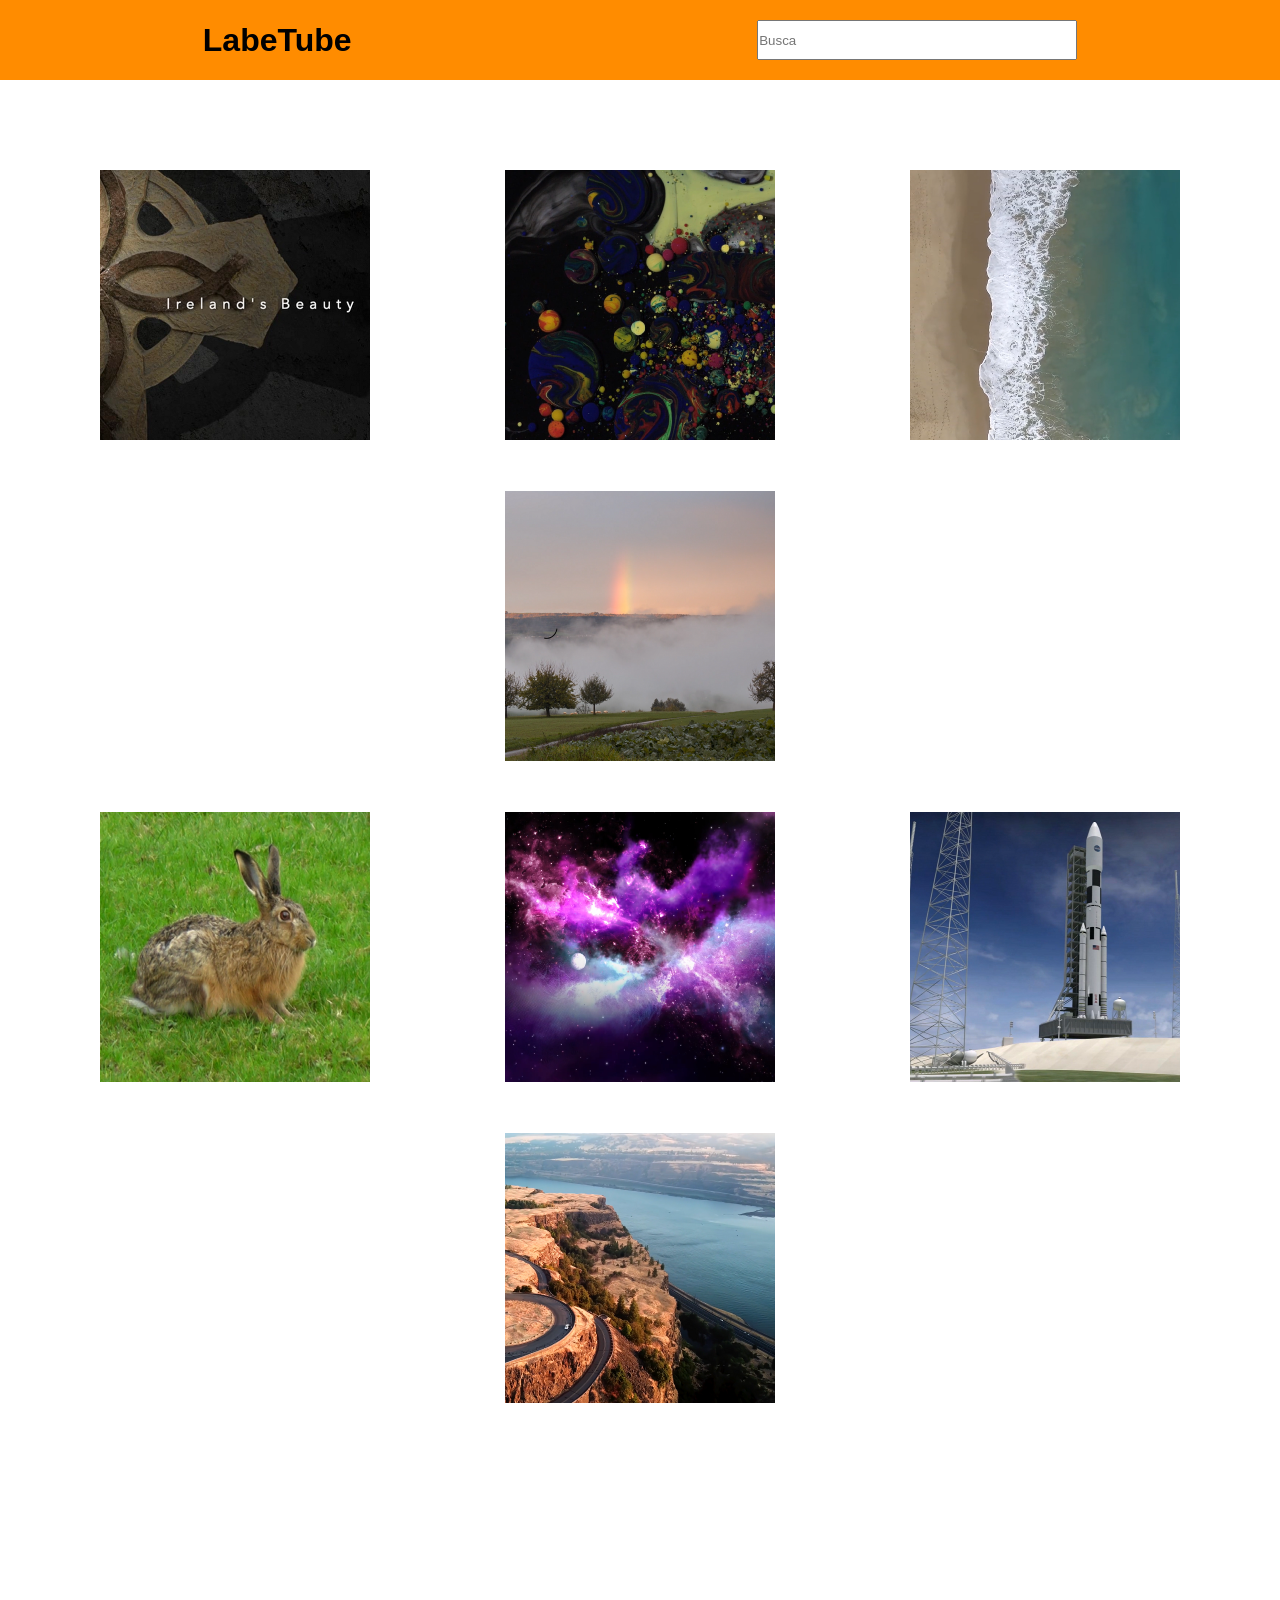
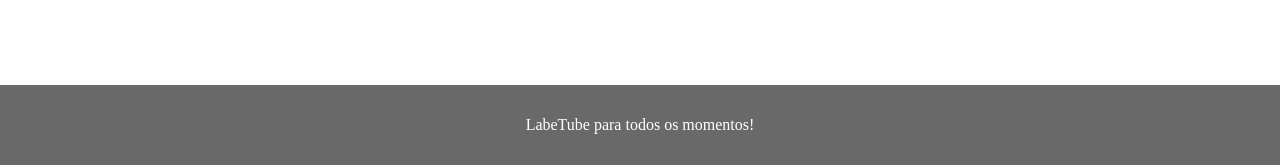
<file: docs/index.html>
<!DOCTYPE html>
<html lang="en">
<head>
    <meta charset="UTF-8">
    <meta name="viewport" content="width=device-width, initial-scale=1.0">
    <link rel="stylesheet" type="text/css" href="style.css">
    <title>Labetube</title>
</head>
<body>
    
<header>

    <a class="title" href="index-inicial.html">LabeTube</a>

    <input type="search" placeholder="Busca"> 
</header>

<main class="containermain">

    <div class="item 1234" id="container1234">
        <a class="videos" href="video1.html"><img src="img-video1.png" alt="Imagem">
        </a>
        <a class="videos" href="video2.html"><img src="img-video2.png" alt="Imagem"></a>
        <a class="videos" href="video3.html"><img src="img-video3.png" alt="Imagem"></a>
        <a class="videos" href="video4.html"><img src="img-video4.png" alt="Imagem"></a>
    </div>   
    
    <div class="item 5678" id="container5678">
       
        <a class="videos" href="video5.html"><img src="img-video5.png" alt="Imagem"></a>
        <a class="videos" href="video6.html"><img src="img-video6.png" alt="Imagem"></a>
        <a class="videos" href="video7.html"><img src="img-video7.png" alt="Imagem"></a>
        <a class="videos" href="video8.html"><img src="img-video8.png" alt="Imagem"></a>
    </div>

</main>




<footer>LabeTube para todos os momentos!</footer>



</body>
</html>
</file>
<file: docs/style.css>
* {
    padding: 0;
    margin: 0;
}

/*cabeçalho*/
header {
    display: flex;
    
    justify-content: space-around;
   /*espaço entre itens*/
    flex-direction: row;
    flex-wrap: wrap; /*serão quebrados se necessário*/
    align-content: center;
    align-items: center;
    line-height: 80px;
    width: 100vw;
   background-color: darkorange;
}


input { 
   height: 40px;
   position: relative;
   width: 25vw;
   
}

.title {
    color: black;
    font-size: xx-large;
    text-decoration: none;
    font-weight: bolder;
    font-family: -apple-system, BlinkMacSystemFont, 'Segoe UI', Roboto, Oxygen, Ubuntu, Cantarell, 'Open Sans', 'Helvetica Neue', sans-serif;
}

/*rodapé*/

footer {    
   background-color: dimgray;
   color: white;
   text-align: center;
   line-height: 80px;
}

/*corpo principal com os vídeos*/
main {
    display: flex;
    justify-content: space-around;
   /*espaço entre itens*/
    flex-direction: row;
    flex-wrap: wrap; /*serão quebrados se necessário*/
    align-content: center;
    line-height: 40vw;
    margin-top: 5vw;
    margin-bottom: 20vw;    
}

.item {
    width: 95vw;    
    display: flex;
    justify-content: space-around;
   /*espaço entre itens*/
    flex-direction: row;
    flex-wrap: wrap; /*serão quebrados se necessário*/
    align-content: center;
    
}

.videos {
    display: flex;
    margin: 2vw;    
    
}

.videos:hover {
    opacity: 0.5;
}
   
img {
    
    height: 30vh;
    width: 30vh;
}
/*páginas vídeos clicados*/
section {
    display: flex;
    justify-content: space-around;
   /*espaço entre itens*/
    flex-direction: column;
    flex-wrap: wrap; /*serão quebrados se necessário*/
    align-content: center;
    height: 50vw;
   margin-top: 5vw;
   font-family: -apple-system, BlinkMacSystemFont, 'Segoe UI', Roboto, Oxygen, Ubuntu, Cantarell, 'Open Sans', 'Helvetica Neue', sans-serif;
}

video {
    display: flex;
    height: 40vw;
}

h2 {
    display: inline;
        text-align: center;
}

  @media screen and (min-device-width : 320px) and (max-device-width : 420px) {
    img {
        width: 80vw;
        height: 80vw;
    } 
    
    section {           
        justify-content: start;
        height: 90vh;
    }

    video {
        height: 50vw;
        margin-top: 5vw;
    }
}
</file>
